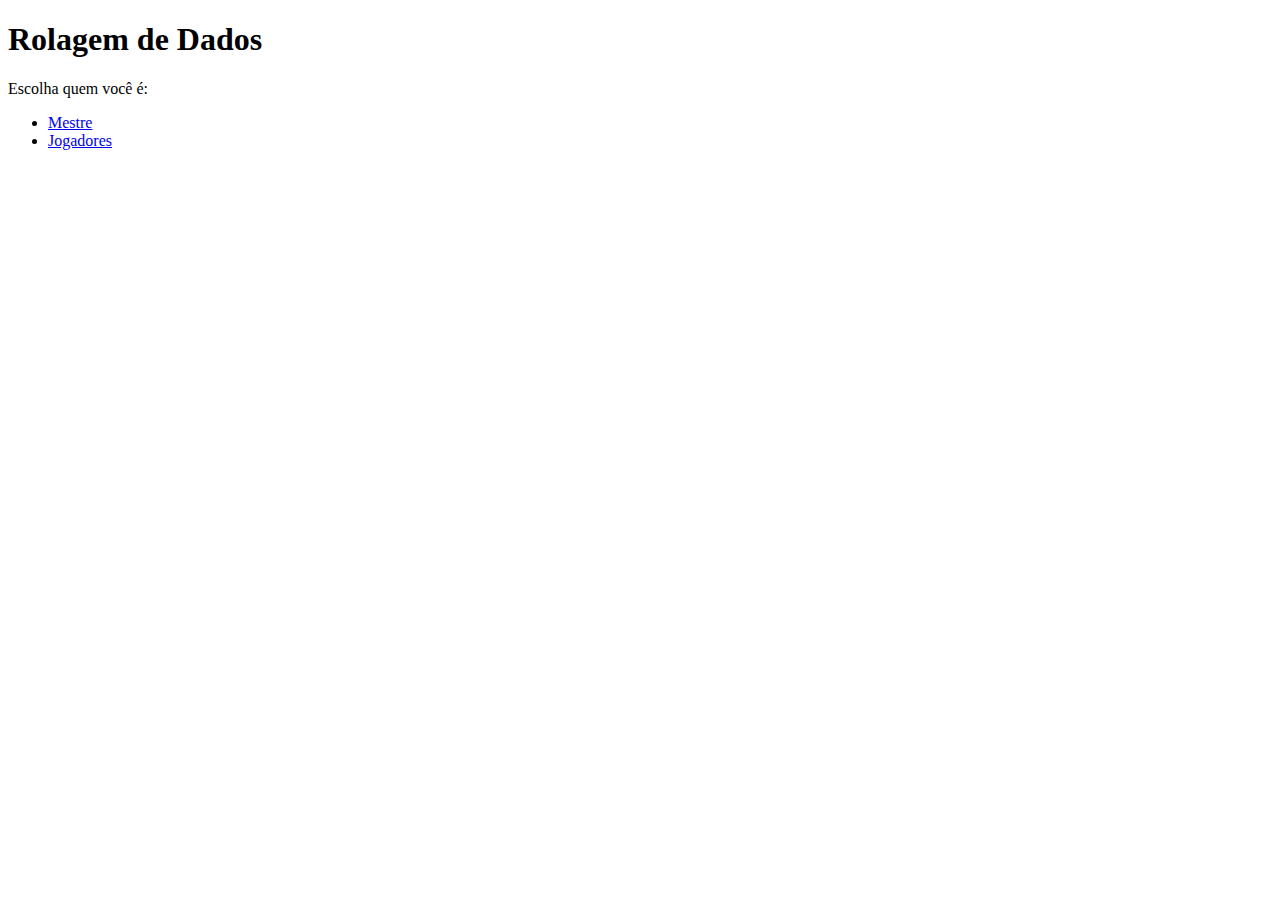
<file: index.html>
<!DOCTYPE html>
<html lang="en">
<head>
    <meta charset="UTF-8">
    <meta name="viewport" content="width=device-width, initial-scale=1.0">
    <title>Rolagem de Dados</title>
</head>
<body>
    <h1>Rolagem de Dados</h1>
    <p>Escolha quem você é:</p>
    <ul>
        <li><a href="mestre.html">Mestre</a></li>
        <li><a href="jogadores.html">Jogadores</a></li>
    </ul>
</body>
</html>
</file>
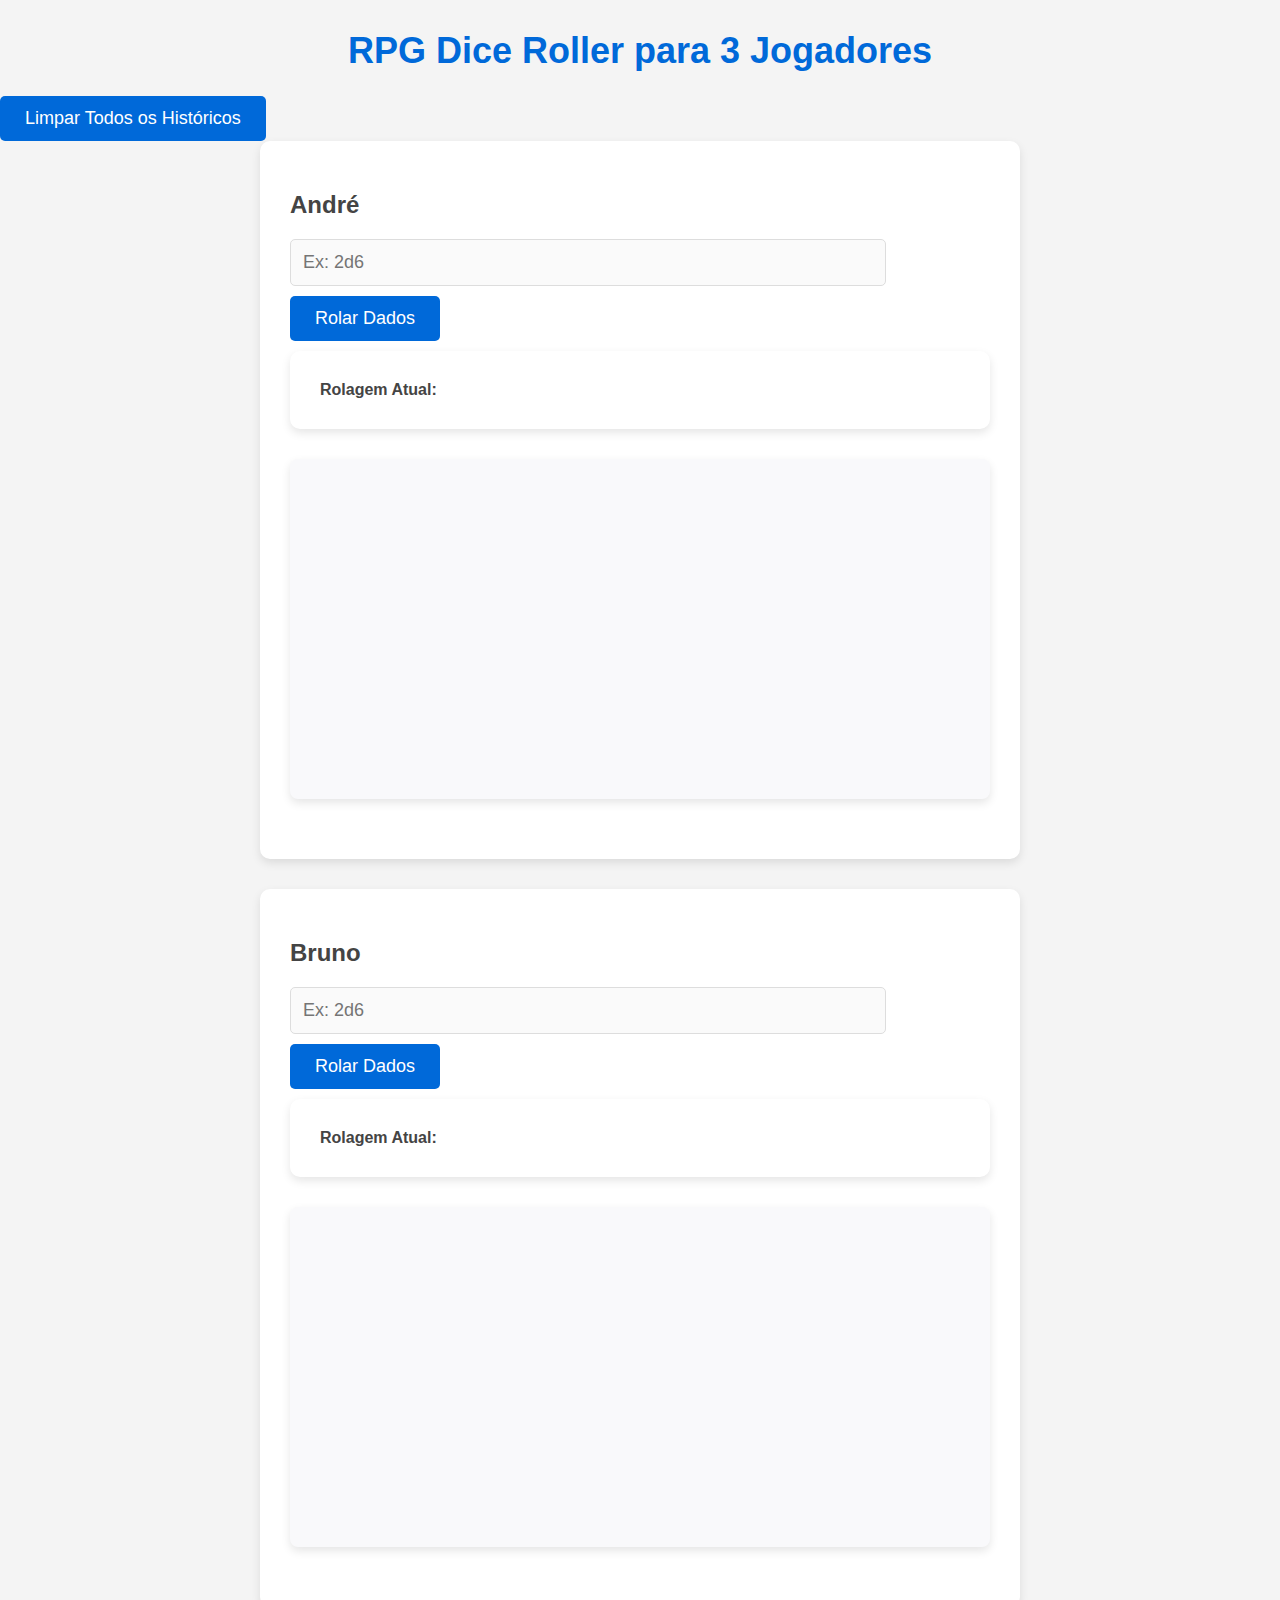
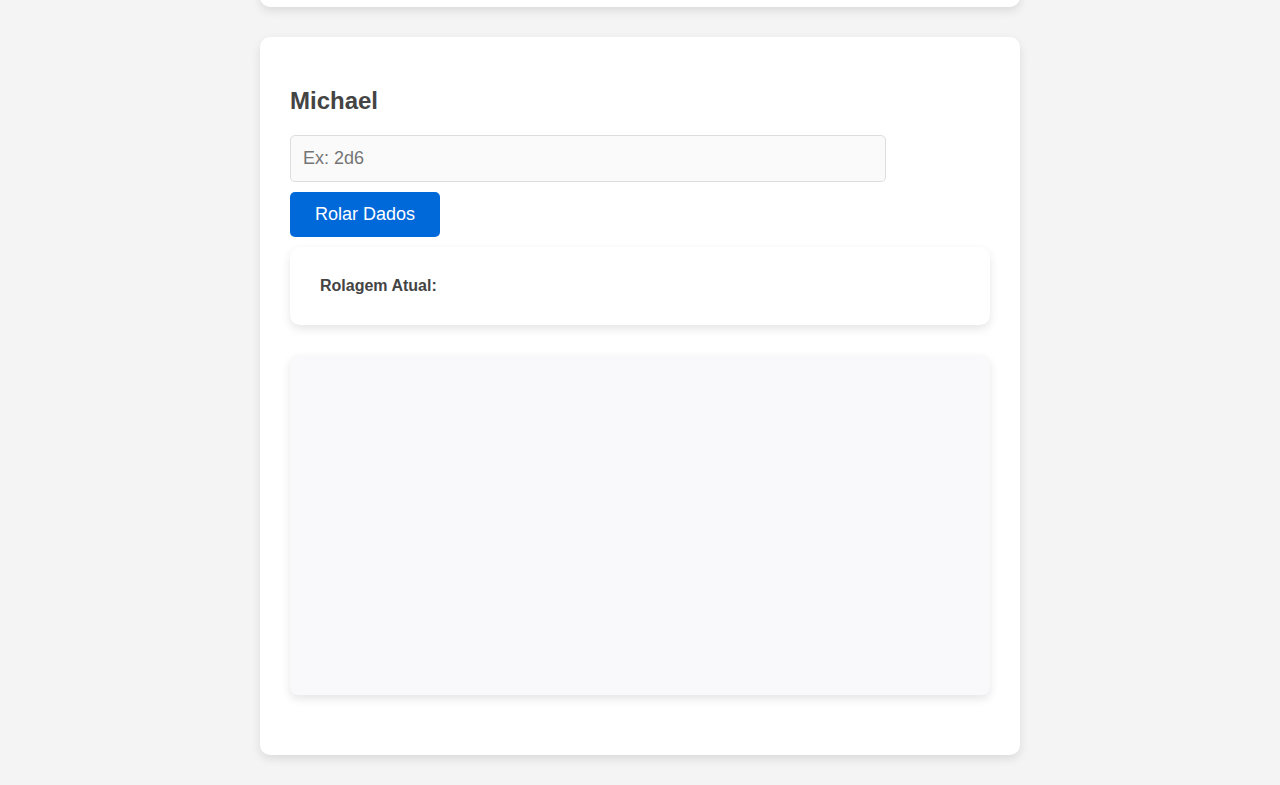
<file: jogadores.html>
<!DOCTYPE html>
<html lang="pt-br">
<head>
    <meta charset="UTF-8">
    <meta name="viewport" content="width=device-width, initial-scale=1.0">
    <title>RPG Dice Roller - 3 Jogadores</title>
    <link rel="stylesheet" href="jogadores.css">
</head>
<body>

<h1>RPG Dice Roller para 3 Jogadores</h1>
<button onclick="clearAllHistories()" id="clearHistory">Limpar Todos os Históricos</button>

<div id="player1">
    <h2>André</h2>
    <input type="text" id="diceInput1" placeholder="Ex: 2d6" />
    <button onclick="rollDice(1)" id="rollDiceButton">Rolar Dados</button>
    <div id="currentRoll1"><strong>Rolagem Atual: </strong></div>
    <div id="history1"></div>
</div>

<div id="player2">
    <h2>Bruno</h2>
    <input type="text" id="diceInput2" placeholder="Ex: 2d6" />
    <button onclick="rollDice(2)" id="rollDiceButton">Rolar Dados</button>
    <div id="currentRoll2"><strong>Rolagem Atual: </strong></div>
    <div id="history2"></div>
</div>

<div id="player3">
    <h2>Michael</h2>
    <input type="text" id="diceInput3" placeholder="Ex: 2d6" />
    <button onclick="rollDice(3)" id="rollDiceButton">Rolar Dados</button>
    <div id="currentRoll3"><strong>Rolagem Atual: </strong></div>
    <div id="history3"></div>
</div>


<script>
    const outcomeTable = {
        d6: [
            { resultado: "nada", sucessos: 0, adaptacoes: 0, pressoes: 0 },
            { resultado: "nada", sucessos: 0, adaptacoes: 0, pressoes: 0 },
            { resultado: "pressão", sucessos: 0, adaptacoes: 0, pressoes: 1 },
            { resultado: "pressão e adaptação", sucessos: 0, adaptacoes: 1, pressoes: 1 },
            { resultado: "pressão e adaptação", sucessos: 0, adaptacoes: 1, pressoes: 1 },
            { resultado: "sucesso", sucessos: 1, adaptacoes: 0, pressoes: 0 }
        ],
        d10: [
            { resultado: "nada", sucessos: 0, adaptacoes: 0, pressoes: 0 },
            { resultado: "nada", sucessos: 0, adaptacoes: 0, pressoes: 0 },
            { resultado: "pressão", sucessos: 0, adaptacoes: 0, pressoes: 1 },
            { resultado: "pressão e adaptação", sucessos: 0, adaptacoes: 1, pressoes: 1 },
            { resultado: "pressão e adaptação", sucessos: 0, adaptacoes: 1, pressoes: 1 },
            { resultado: "sucesso", sucessos: 1, adaptacoes: 0, pressoes: 0 },
            { resultado: "2 sucessos", sucessos: 2, adaptacoes: 0, pressoes: 0 },
            { resultado: "sucesso e adaptação", sucessos: 1, adaptacoes: 1, pressoes: 0 },
            { resultado: "sucesso, pressão e adaptação", sucessos: 1, adaptacoes: 1, pressoes: 1 },
            { resultado: "2 sucessos e pressão", sucessos: 2, adaptacoes: 0, pressoes: 1 }
        ],
        d12: [
            { resultado: "nada", sucessos: 0, adaptacoes: 0, pressoes: 0 },
            { resultado: "nada", sucessos: 0, adaptacoes: 0, pressoes: 0 },
            { resultado: "pressão", sucessos: 0, adaptacoes: 0, pressoes: 1 },
            { resultado: "pressão e adaptação", sucessos: 0, adaptacoes: 1, pressoes: 1 },
            { resultado: "pressão e adaptação", sucessos: 0, adaptacoes: 1, pressoes: 1 },
            { resultado: "sucesso", sucessos: 1, adaptacoes: 0, pressoes: 0 },
            { resultado: "2 sucessos", sucessos: 2, adaptacoes: 0, pressoes: 0 },
            { resultado: "sucesso e adaptação", sucessos: 1, adaptacoes: 1, pressoes: 0 },
            { resultado: "sucesso, pressão e adaptação", sucessos: 1, adaptacoes: 1, pressoes: 1 },
            { resultado: "2 sucessos e pressão", sucessos: 2, adaptacoes: 0, pressoes: 1 },
            { resultado: "1 sucesso, 2 adaptações e 1 pressão", sucessos: 1, adaptacoes: 2, pressoes: 1 },
            { resultado: "2 pressões", sucessos: 0, adaptacoes: 0, pressoes: 2 }
        ]
    };

    // Função para rolar os dados e calcular os resultados
    function rollDice(player) {
        const input = document.getElementById(`diceInput${player}`).value;
        const diceRegex = /(\d+)d(\d+)/g;
        let match;
        let totalRolls = [];
        let totalSucessos = 0;
        let totalAdaptacoes = 0;
        let totalPressoes = 0;

        // Limpando a exibição do histórico e do título
        const currentRollDiv = document.getElementById(`currentRoll${player}`);
        currentRollDiv.innerHTML = `<strong>Rolagem Atual: </strong>`;

        const historyDiv = document.getElementById(`history${player}`);
        historyDiv.innerHTML = '';

        while ((match = diceRegex.exec(input)) !== null) {
            const [_, count, sides] = match.map(Number);
            const diceType = `d${sides}`;

            if (!outcomeTable[diceType]) {
                // Se o dado não tem tabela de resultados (d2, d4, d20)
                for (let i = 0; i < count; i++) {
                    const roll = Math.floor(Math.random() * sides) + 1;
                    totalRolls.push({ sides, roll });
                }
                continue;
            }

            for (let i = 0; i < count; i++) {
                const roll = Math.floor(Math.random() * sides) + 1;
                totalRolls.push({ sides, roll });
                const outcome = outcomeTable[diceType][roll - 1];
                totalSucessos += outcome.sucessos;
                totalAdaptacoes += outcome.adaptacoes;
                totalPressoes += outcome.pressoes;
            }
        }

        displayResult(player, totalRolls, totalSucessos, totalAdaptacoes, totalPressoes);
    }

    // Função para exibir o resultado
    function displayResult(player, rolls, totalSucessos, totalAdaptacoes, totalPressoes) {
        const currentRollDiv = document.getElementById(`currentRoll${player}`);
        const historyDiv = document.getElementById(`history${player}`);
        const history = JSON.parse(localStorage.getItem(`historyKey${player}`) || "[]");

        const rollDetails = rolls.map((r) => `d${r.sides}: ${r.roll}`).join(", ");
        const outcomeSummary = `Sucessos: ${totalSucessos}, Adaptações: ${totalAdaptacoes}, Pressões: ${totalPressoes}`;
        const resultString = `Rolagem: [${rollDetails}] => ${outcomeSummary}`;

        // Atualizar resultados na página
        currentRollDiv.innerHTML = `<strong>Rolagem Atual: </strong>${resultString}`;

        // Salvar no histórico
        history.unshift(resultString);
        localStorage.setItem(`historyKey${player}`, JSON.stringify(history));

        // Atualizar histórico visual
        historyDiv.innerHTML = '<strong>Histórico:</strong><br>' + history.map((item) => `<p>${item}</p>`).join('');
    }

    function clearAllHistories() {
        for (let i = 1; i <= 4; i++) {
            localStorage.removeItem(`historyKey${i}`);
            document.getElementById(`history${i}`).innerHTML = '';
        }
    }   
</script>

</body>
</html>
</file>
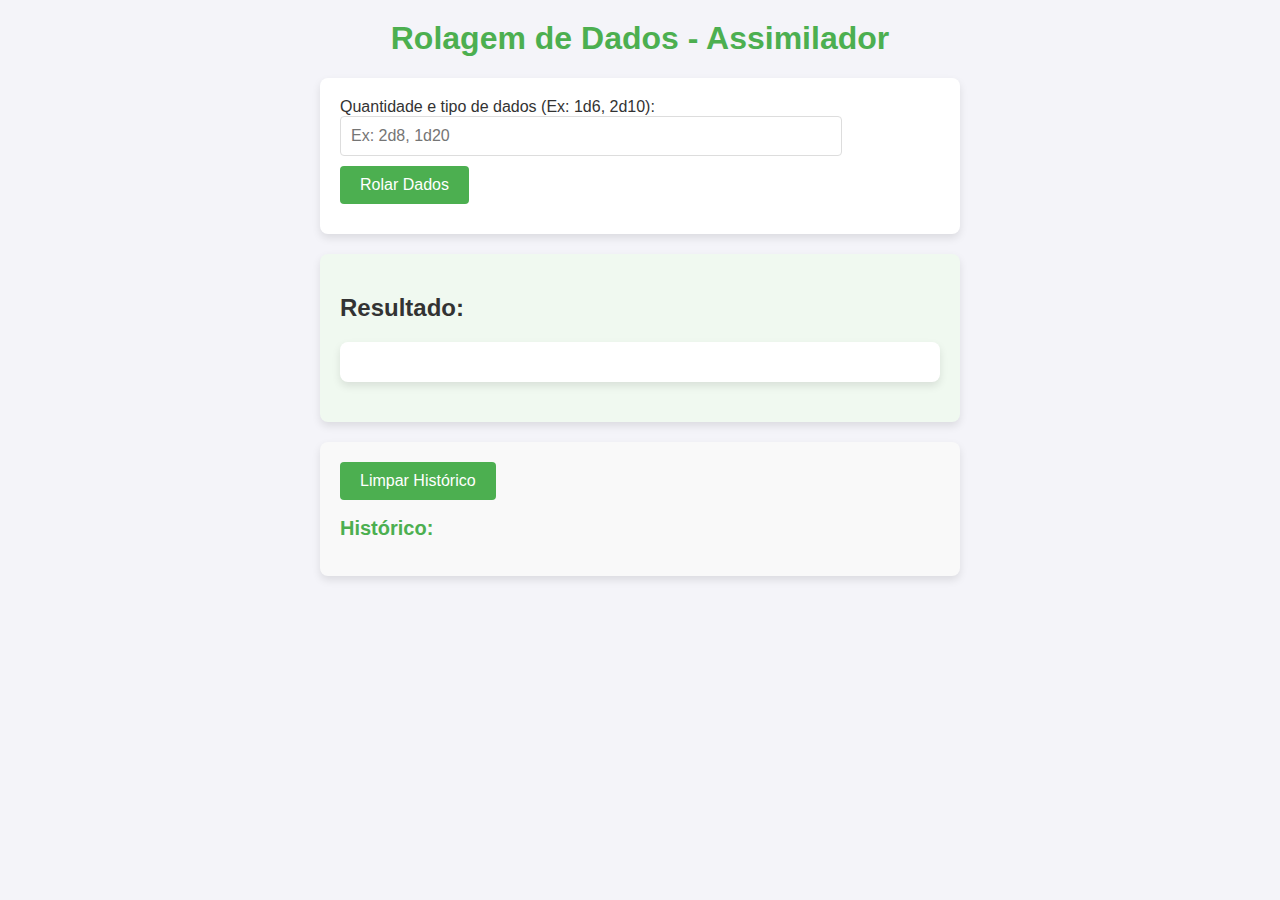
<file: mestre.html>
<!DOCTYPE html>
<html lang="pt-BR">

<head>
    <meta charset="UTF-8">
    <meta name="viewport" content="width=device-width, initial-scale=1.0">
    <link rel="stylesheet" href="mestre.css">
    <title>Rolagem de Dados - Mestre</title>
</head>

<body>
    <h1>Rolagem de Dados - Assimilador</h1>

    <!-- Seleção de dados -->
    <div>
        <label for="diceInput">Quantidade e tipo de dados (Ex: 1d6, 2d10):</label>
        <input type="text" id="diceInput" placeholder="Ex: 2d8, 1d20">
        <button onclick="rollDice()" id="rollDiceButton">Rolar Dados</button>
    </div>

    <!-- Resultado -->
    <div id="result" style="margin-top: 20px;">
        <h2>Resultado:</h2>
        <div id="currentRoll"></div>
    </div>

    <!-- Histórico -->
    <div id="history" style="margin-top: 20px;">
        <button onclick="clearHistory()">Limpar Histórico</button>
        <h2>Histórico:</h2>
        <ul id="historyList"></ul>
    </div>

    <script>
        // Tabela de resultados para d6, d10 e d12 com suas respectivas relações de sucesso, pressão e adaptação
        const outcomeTable = {
            d6: [
                { resultado: "nada", sucessos: 0, adaptacoes: 0, pressoes: 0 },
                { resultado: "nada", sucessos: 0, adaptacoes: 0, pressoes: 0 },
                { resultado: "pressão", sucessos: 0, adaptacoes: 0, pressoes: 1 },
                { resultado: "pressão e adaptação", sucessos: 0, adaptacoes: 1, pressoes: 1 },
                { resultado: "pressão e adaptação", sucessos: 0, adaptacoes: 1, pressoes: 1 },
                { resultado: "sucesso", sucessos: 1, adaptacoes: 0, pressoes: 0 }
            ],
            d10: [
                { resultado: "nada", sucessos: 0, adaptacoes: 0, pressoes: 0 },
                { resultado: "nada", sucessos: 0, adaptacoes: 0, pressoes: 0 },
                { resultado: "pressão", sucessos: 0, adaptacoes: 0, pressoes: 1 },
                { resultado: "pressão e adaptação", sucessos: 0, adaptacoes: 1, pressoes: 1 },
                { resultado: "pressão e adaptação", sucessos: 0, adaptacoes: 1, pressoes: 1 },
                { resultado: "sucesso", sucessos: 1, adaptacoes: 0, pressoes: 0 },
                { resultado: "2 sucessos", sucessos: 2, adaptacoes: 0, pressoes: 0 },
                { resultado: "sucesso e adaptação", sucessos: 1, adaptacoes: 1, pressoes: 0 },
                { resultado: "sucesso, pressão e adaptação", sucessos: 1, adaptacoes: 1, pressoes: 1 },
                { resultado: "2 sucessos e pressão", sucessos: 2, adaptacoes: 0, pressoes: 1 }
            ],
            d12: [
                { resultado: "nada", sucessos: 0, adaptacoes: 0, pressoes: 0 },
                { resultado: "nada", sucessos: 0, adaptacoes: 0, pressoes: 0 },
                { resultado: "pressão", sucessos: 0, adaptacoes: 0, pressoes: 1 },
                { resultado: "pressão e adaptação", sucessos: 0, adaptacoes: 1, pressoes: 1 },
                { resultado: "pressão e adaptação", sucessos: 0, adaptacoes: 1, pressoes: 1 },
                { resultado: "sucesso", sucessos: 1, adaptacoes: 0, pressoes: 0 },
                { resultado: "2 sucessos", sucessos: 2, adaptacoes: 0, pressoes: 0 },
                { resultado: "sucesso e adaptação", sucessos: 1, adaptacoes: 1, pressoes: 0 },
                { resultado: "sucesso, pressão e adaptação", sucessos: 1, adaptacoes: 1, pressoes: 1 },
                { resultado: "2 sucessos e pressão", sucessos: 2, adaptacoes: 0, pressoes: 1 },
                { resultado: "1 sucesso, 2 adaptações e 1 pressão", sucessos: 1, adaptacoes: 2, pressoes: 1 },
                { resultado: "2 pressões", sucessos: 0, adaptacoes: 0, pressoes: 2 }
            ]
        };

        // Função para rolar os dados e calcular os resultados
        function rollDice() {
            const input = document.getElementById("diceInput").value;
            const diceRegex = /(\d+)d(\d+)/g;
            let match;
            let totalRolls = [];
            let totalSucessos = 0;
            let totalAdaptacoes = 0;
            let totalPressoes = 0;

            while ((match = diceRegex.exec(input)) !== null) {
                const [_, count, sides] = match.map(Number);
                const diceType = `d${sides}`;

                if (!outcomeTable[diceType]) {
                    // Se o dado não tem tabela de resultados (d2, d4, d20)
                    for (let i = 0; i < count; i++) {
                        const roll = Math.floor(Math.random() * sides) + 1;
                        totalRolls.push({ sides, roll });
                    }
                    continue;
                }

                for (let i = 0; i < count; i++) {
                    const roll = Math.floor(Math.random() * sides) + 1;
                    totalRolls.push({ sides, roll });
                    const outcome = outcomeTable[diceType][roll - 1];
                    totalSucessos += outcome.sucessos;
                    totalAdaptacoes += outcome.adaptacoes;
                    totalPressoes += outcome.pressoes;
                }
            }

            displayResult(totalRolls, totalSucessos, totalAdaptacoes, totalPressoes);
        }

        // Função para exibir o resultado
        function displayResult(rolls, totalSucessos, totalAdaptacoes, totalPressoes) {
            const currentRollDiv = document.getElementById("currentRoll");
            const historyList = document.getElementById("historyList");
            const history = JSON.parse(localStorage.getItem("historyKey") || "[]");

            const rollDetails = rolls.map((r) => `d${r.sides}: ${r.roll}`).join(", ");
            const outcomeSummary = `Sucessos: ${totalSucessos}, Adaptações: ${totalAdaptacoes}, Pressões: ${totalPressoes}`;
            const resultString = `Rolagem: [${rollDetails}] => ${outcomeSummary}`;

            // Atualizar resultados na página
            currentRollDiv.textContent = resultString;

            // Salvar no histórico
            history.unshift(resultString);
            localStorage.setItem("historyKey", JSON.stringify(history));

            // Atualizar histórico visual
            historyList.innerHTML = history.map((item) => `<li>${item}</li>`).join("");
        }

        function clearHistory() {
            localStorage.removeItem("historyKey");
            document.getElementById("historyList").innerHTML = '';
        }

    </script>
</body>

</html>
</file>
<file: jogadores.css>
/* Definir a fonte padrão */
body {
    font-family: 'Segoe UI', Tahoma, Geneva, Verdana, sans-serif;
    background-color: #f4f7fb;
    color: #444;
    margin: 0;
    padding: 0;
}

/* Estilização do título principal */
h1 {
    text-align: center;
    color: #0069d9;
    margin-top: 30px;
    font-size: 36px;
    font-weight: 700;
}

/* Estilo geral para os containers */
div {
    max-width: 700px;
    margin: 0 auto;
    padding: 30px;
    background-color: #fff;
    border-radius: 10px;
    box-shadow: 0 4px 10px rgba(0, 0, 0, 0.1);
    margin-bottom: 30px;
    transition: box-shadow 0.3s ease-in-out;
}

/* Alteração do container ao passar o mouse */
div:hover {
    box-shadow: 0 6px 20px rgba(0, 0, 0, 0.15);
}


/* Estilo do input e botão */
input[type="text"] {
    width: calc(100% - 130px);
    padding: 12px;
    font-size: 18px;
    margin-right: 15px;
    border: 1px solid #ddd;
    border-radius: 5px;
    background-color: #fafafa;
}

button {
    padding: 12px 25px;
    font-size: 18px;
    background-color: #0069d9;
    color: white;
    border: none;
    border-radius: 5px;
    cursor: pointer;
    transition: background-color 0.3s ease;
}

button:hover {
    background-color: #0056b3;
}

/* Estilo da seção de resultado */
#result {
    background-color: #e9f7fe;
    padding: 20px;
    border-radius: 8px;
}

#currentRoll {
    font-size: 20px;
    font-weight: bold;
    color: #333;
}

#rollDiceButton {
    margin-top: 10px;
    margin-bottom: 10px;
}

/* Estilo do histórico */
#history1, #history2, #history3, #history4  {
    background-color: #f9f9fb;
    padding: 20px;
    border-radius: 8px;
    height: 300px;  /* Limita a altura */
    overflow-y: auto;  /* Adiciona rolagem vertical */
    margin-top: 20px;
}

#history h2 {
    color: #0069d9;
    font-size: 24px;
    font-weight: 600;
}

#history ul {
    list-style-type: none;
    padding: 0;
    margin-top: 10px;
}

#history li {
    background-color: #f0f8ff;
    padding: 12px;
    margin: 8px 0;
    border-radius: 6px;
    font-size: 16px;
    box-shadow: 0 2px 4px rgba(0, 0, 0, 0.05);
}


/* Organizar os jogadores lateralmente */
#players {
    display: flex;
    flex-wrap: wrap;
    justify-content: space-between;
    margin-top: 30px;
}

.player {
    width: 22%;  /* Ajuste a largura conforme necessário */
    margin-bottom: 20px;
    background-color: #e9f7fe;
    padding: 15px;
    border-radius: 8px;
    text-align: center;
    box-shadow: 0 2px 5px rgba(0, 0, 0, 0.1);
}

#history, #result {
    margin-top: 40px;
}

/* Estilo responsivo para telas menores */
@media (max-width: 600px) {
    div {
        padding: 15px;
    }

    input[type="text"] {
        width: 100%;
        margin-right: 0;
    }

    button {
        width: 100%;
        margin-top: 15px;
    }

    /* Organizar os jogadores de forma vertical em telas pequenas */
    #players {
        flex-direction: column;
        align-items: center;
    }

    .player {
        width: 80%;  /* Aumenta o tamanho dos jogadores em telas pequenas */
        margin-bottom: 15px;
    }
}

/* Resetando o estilo padrão do body */
body {
    font-family: Arial, sans-serif;
    background-color: #f4f4f4;
    margin: 0;
    padding: 0;
}

/* Container para os elementos principais */
.container {
    display: flex;
    justify-content: space-between;  /* Espaça as divs igualmente */
    gap: 20px;  /* Espaço entre as divs */
    padding: 20px;
    flex-wrap: wrap;  /* Permite que as divs se movam para a linha seguinte se necessário */
}

/* Estilo dos jogadores */
#players {
    background-color: #f9f9fb;
    padding: 20px;
    border-radius: 8px;
    width: 32%;  /* Largura ajustada para caber 3 divs na linha */
    box-shadow: 0 4px 6px rgba(0, 0, 0, 0.1);
}

#players h2 {
    color: #0069d9;
    font-size: 24px;
    font-weight: 600;
}

/* Estilo do histórico */
#history {
    background-color: #f9f9fb;
    padding: 20px;
    border-radius: 8px;
    height: 300px;  /* Limita a altura */
    overflow-y: auto;  /* Adiciona rolagem vertical */
    width: 32%;  /* Largura ajustada para caber 3 divs na linha */
    margin-top: 20px;
    box-shadow: 0 4px 6px rgba(0, 0, 0, 0.1);
}

#history h2 {
    color: #0069d9;
    font-size: 24px;
    font-weight: 600;
}

#history ul {
    list-style-type: none;
    padding: 0;
    margin-top: 10px;
}

#history li {
    background-color: #f0f8ff;
    padding: 12px;
    margin: 8px 0;
    border-radius: 6px;
    font-size: 16px;
    box-shadow: 0 2px 4px rgba(0, 0, 0, 0.05);
}

/* Estilo do resultado */
#result {
    background-color: #f9f9fb;
    padding: 20px;
    border-radius: 8px;
    width: 32%;  /* Largura ajustada para caber 3 divs na linha */
    box-shadow: 0 4px 6px rgba(0, 0, 0, 0.1);
}

#result h2 {
    color: #0069d9;
    font-size: 24px;
    font-weight: 600;
}

#currentRoll {
    font-size: 18px;
    color: #333;
    margin-top: 10px;
}
</file>
<file: mestre.css>
/* Definir a fonte padrão */
body {
    font-family: Arial, sans-serif;
    background-color: #f4f4f9;
    color: #333;
    margin: 0;
    padding: 0;
}

/* Estilização do título principal */
h1 {
    text-align: center;
    color: #4CAF50;
    margin-top: 20px;
}

/* Estilo geral para os containers */
div {
    max-width: 600px;
    margin: 0 auto;
    padding: 20px;
    background-color: #fff;
    border-radius: 8px;
    box-shadow: 0 4px 8px rgba(0, 0, 0, 0.1);
    margin-bottom: 20px;
}

/* Estilo do input e botão */
input[type="text"] {
    width: calc(100% - 120px);
    padding: 10px;
    font-size: 16px;
    margin-right: 10px;
    border: 1px solid #ddd;
    border-radius: 4px;
}

button {
    padding: 10px 20px;
    font-size: 16px;
    background-color: #4CAF50;
    color: white;
    border: none;
    border-radius: 4px;
    cursor: pointer;
}

button:hover {
    background-color: #45a049;
}

/* Estilo da seção de resultado */
#result {
    background-color: #f0f9f0;
}

#rollDiceButton {
    margin-top: 10px;
    margin-bottom: 10px;
}

#currentRoll {
    font-size: 18px;
    font-weight: bold;
    color: #333;
}

/* Estilo do histórico */
#history {
    background-color: #f9f9f9;
}

#history h2 {
    color: #4CAF50;
    font-size: 20px;
}

#history ul {
    list-style-type: none;
    padding: 0;
}

#history li {
    background-color: #e9e9e9;
    padding: 10px;
    margin: 5px 0;
    border-radius: 4px;
    font-size: 16px;
}

/* Adicionando margens nos containers */
#history, #result {
    margin-top: 40px;
}

/* Estilo responsivo para telas menores */
@media (max-width: 600px) {
    div {
        padding: 10px;
    }

    input[type="text"] {
        width: 100%;
        margin-right: 0;
    }

    button {
        width: 100%;
        margin-top: 10px;
    }
}
</file>
